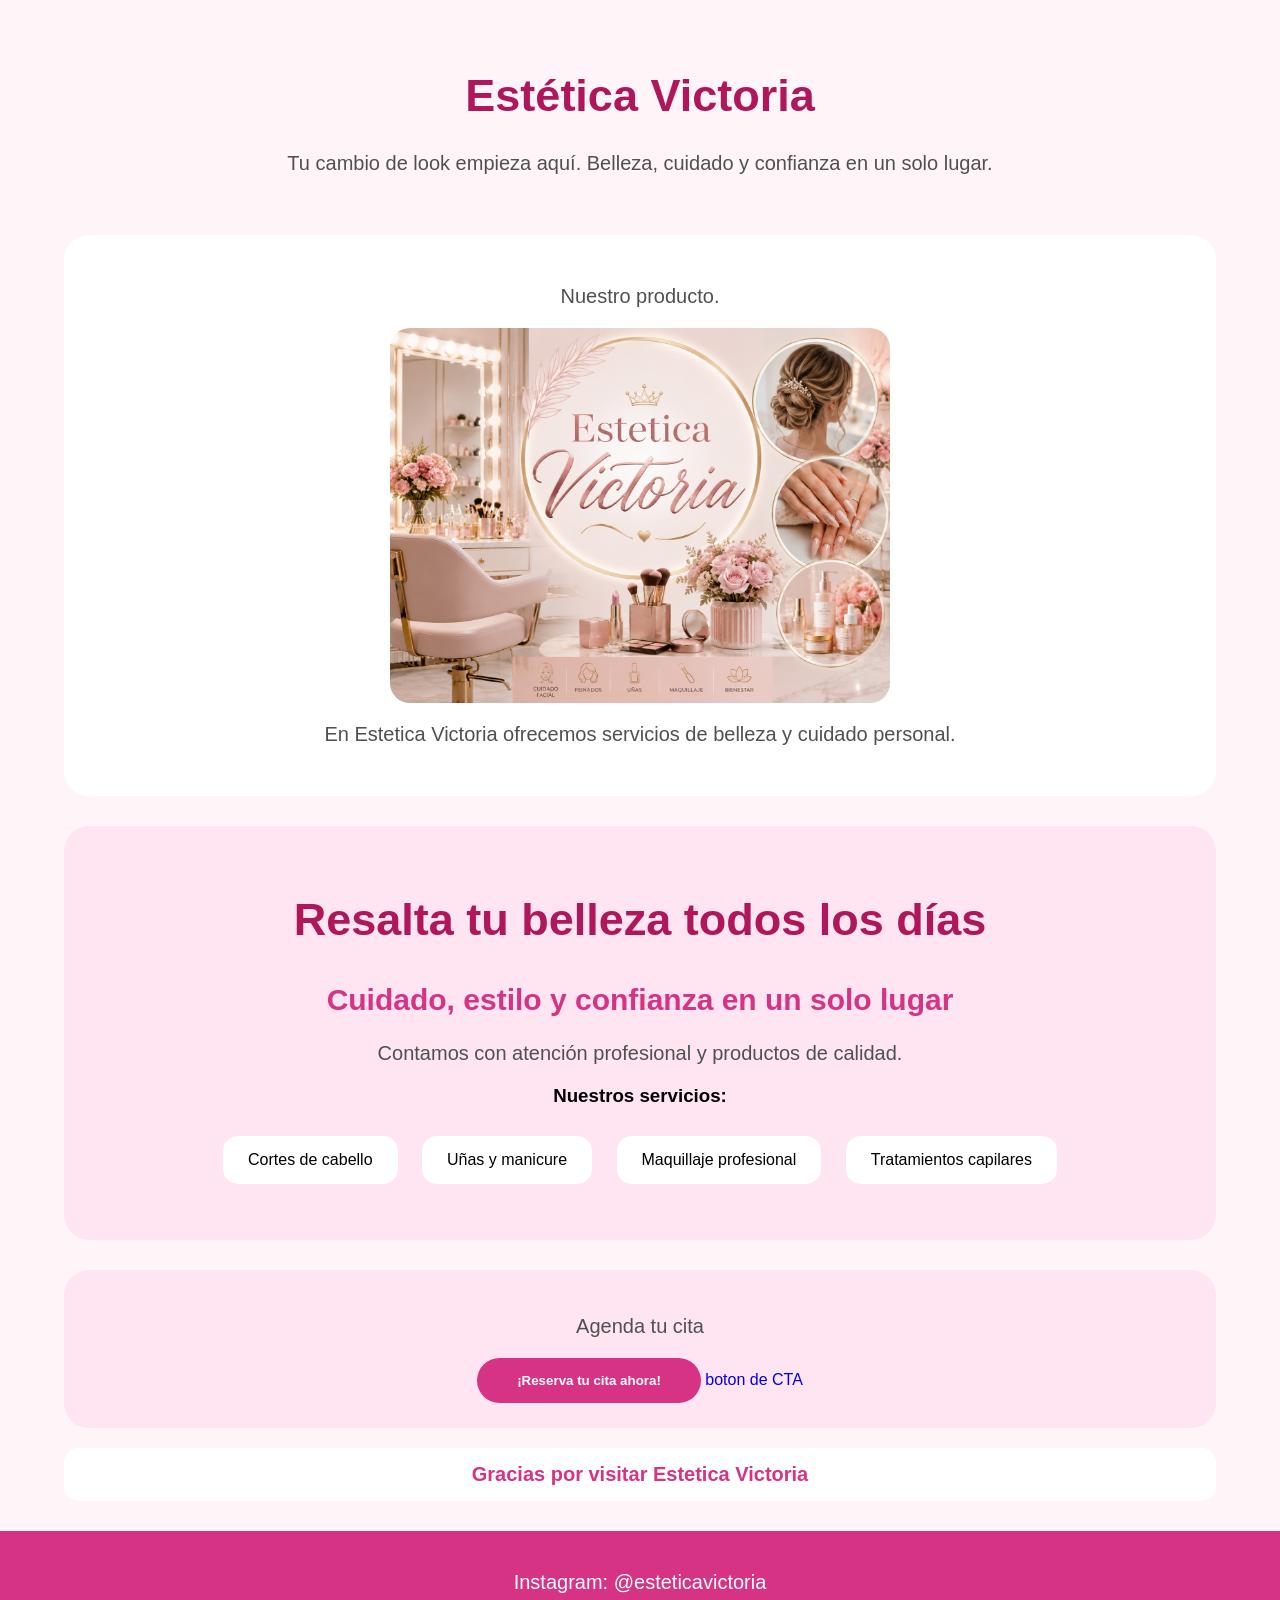
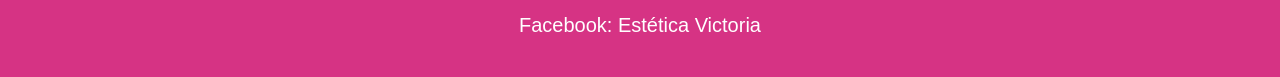
<file: Proyecto1/index.html>
<!DOCTYPE html>
<html>

<head>
    <meta charset="UTF-8">
    <title>Estetica Victoria</title>
    <link rel="stylesheet" href="css/page-sections/style.css">
</head>

<body>

    <header>
        <h1>Estética Victoria</h1>
        <p>Tu cambio de look empieza aquí. Belleza, cuidado y confianza en un solo lugar.</p>
    </header>

    <main>

        <section class="presentacion">
            <p>Nuestro producto.</p>
            <img src="css/img/estetica.png"  alt="Estética Victoria" class="imagen-estetica">
            <p>En Estetica Victoria ofrecemos servicios de belleza y cuidado personal.</p>
        </section>

        <section class="servicios">
            <h1>Resalta tu belleza todos los días</h1>

            <h2>Cuidado, estilo y confianza en un solo lugar</h2>

            <p>Contamos con atención profesional y productos de calidad.</p>

            <h3>Nuestros servicios:</h3>

            <ul>
                <li>Cortes de cabello</li>
                <li>Uñas y manicure</li>
                <li>Maquillaje profesional</li>
                <li>Tratamientos capilares</li>
            </ul>
        </section>

      <section class="cta">
    <p>Agenda tu cita</p>

    <a href="https://wa.me/527774069564?text=Hola,%20quiero%20agendar%20una%20cita">
        <button>¡Reserva tu cita ahora!</button>
    </a>

    <a href="mailto:victorymeraz@gmail.com">
        boton de CTA
    </a>
</section>

        <p class="clase-victoria">
            Gracias por visitar Estetica Victoria
        </p>

    </main>

    <footer>
        <p>Instagram: @esteticavictoria</p>
        <p>Facebook: Estética Victoria</p>
    </footer>

</body>

</html>
</file>
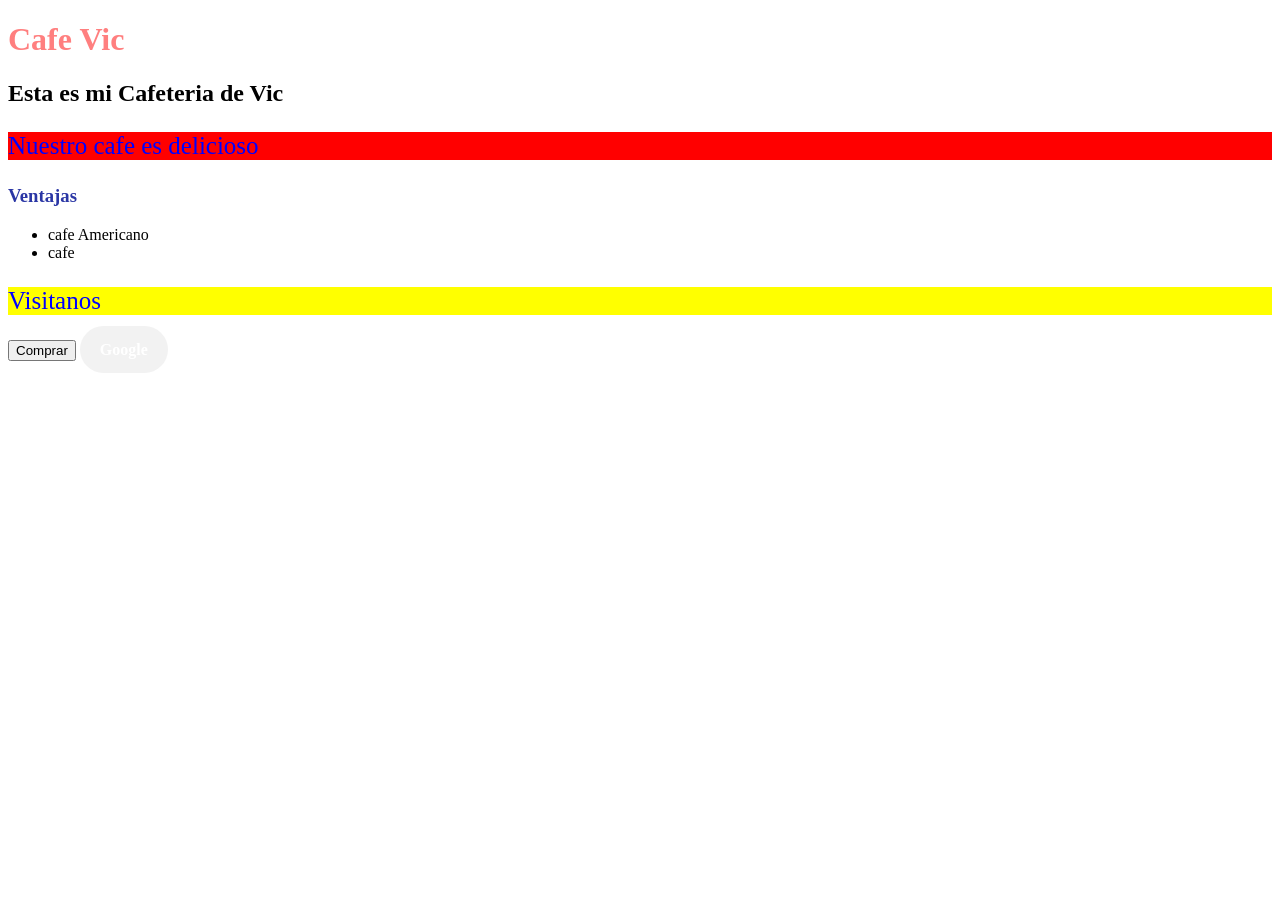
<file: Semana 1/index.html>
<!DOCTYPE html>
<html>
<head>
    <meta charset="UTF-8">
<title>Prueba 2</title>
<link rel="stylesheet" href="css/style.css">
</head>
<body>
    <div style="color: rgb(255, 127, 127);"> 
<h1>
        Cafe Vic
    </h1>
    </div>    
    <h2>Esta es mi Cafeteria de Vic</h2>
    <p>Nuestro cafe es delicioso</p>
    <h3 style="color: rgb(42, 54, 165);">Ventajas</h3>
    <ul>
    <li>cafe Americano</li>
    <li>cafe </li>
    </ul>
<p class="clase-eliel">Visitanos </p>
<button href="#" class="btn">Comprar</button>


<a href="https://www.google.com" class="boton-personalizado">Google</a>
</body>
</html>
</file>
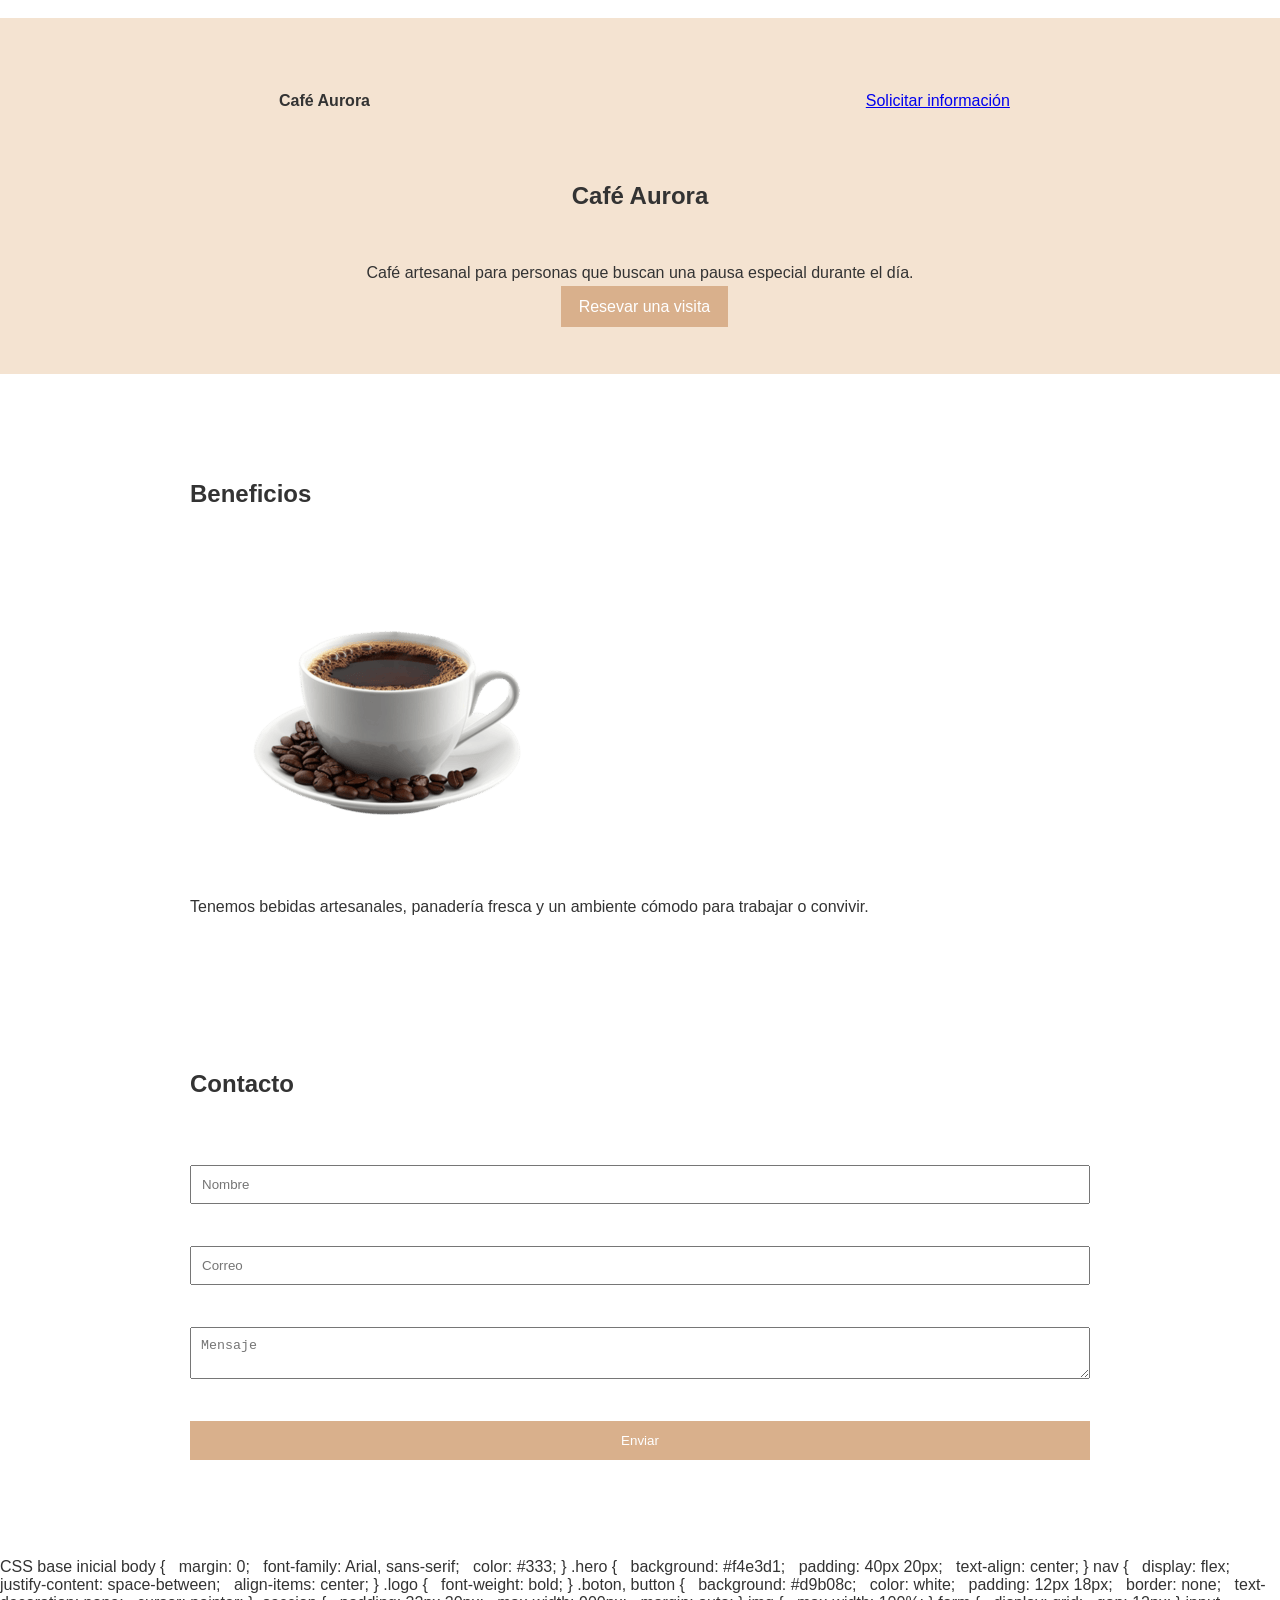
<file: semana 11/index.html>
<!DOCTYPE html>
<html lang="es">
<head>
  <meta charset="UTF-8">
  <meta name="viewport" content="width=device-width, initial-scale=1.0">
<meta name="description" content="Café Aurora - Café artesanal para personas que buscan una pausa especial durante el día.">
  <title>Cafe aurora, Cafe artesanal</title>
  <link rel="stylesheet" href="styles.css">
<link rel="icon" href="icon-aurora.png" type="image/png">
</head>
<body>

  <header class="hero">
    <nav>
      <p class="logo">Café Aurora</p>
      <a href="#contacto">Solicitar información</a>
    </nav>

    <section>
      <h1>Café Aurora</h1>
      <p>Café artesanal para personas que buscan una pausa especial durante el día.</p>
      <a class="boton" href="#contacto">Resevar una visita</a>
    </section>
  </header>

  <main>
    <section class="seccion">
      <h2>Beneficios</h2>
      <img src="cafe.webp" alt="Taza de café">
      <p>Tenemos bebidas artesanales, panadería fresca y un ambiente cómodo para trabajar o convivir.</p>
    </section>

    <section class="seccion" id="contacto">
      <h2>Contacto</h2>
      <form>
        <input type="text" placeholder="Nombre">
        <input type="email" placeholder="Correo">
        <textarea placeholder="Mensaje"></textarea>
        <button type="submit">Enviar</button>
      </form>
    </section>
  </main>

</body>
</html>

CSS base inicial

body {
  margin: 0;
  font-family: Arial, sans-serif;
  color: #333;
}

.hero {
  background: #f4e3d1;
  padding: 40px 20px;
  text-align: center;
}

nav {
  display: flex;
  justify-content: space-between;
  align-items: center;
}

.logo {
  font-weight: bold;
}

.boton,
button {
  background: #d9b08c;
  color: white;
  padding: 12px 18px;
  border: none;
  text-decoration: none;
  cursor: pointer;
}

.seccion {
  padding: 32px 20px;
  max-width: 900px;
  margin: auto;
}

img {
  max-width: 100%;
}

form {
  display: grid;
  gap: 12px;
}

input,
textarea {
  padding: 10px;
}
</file>
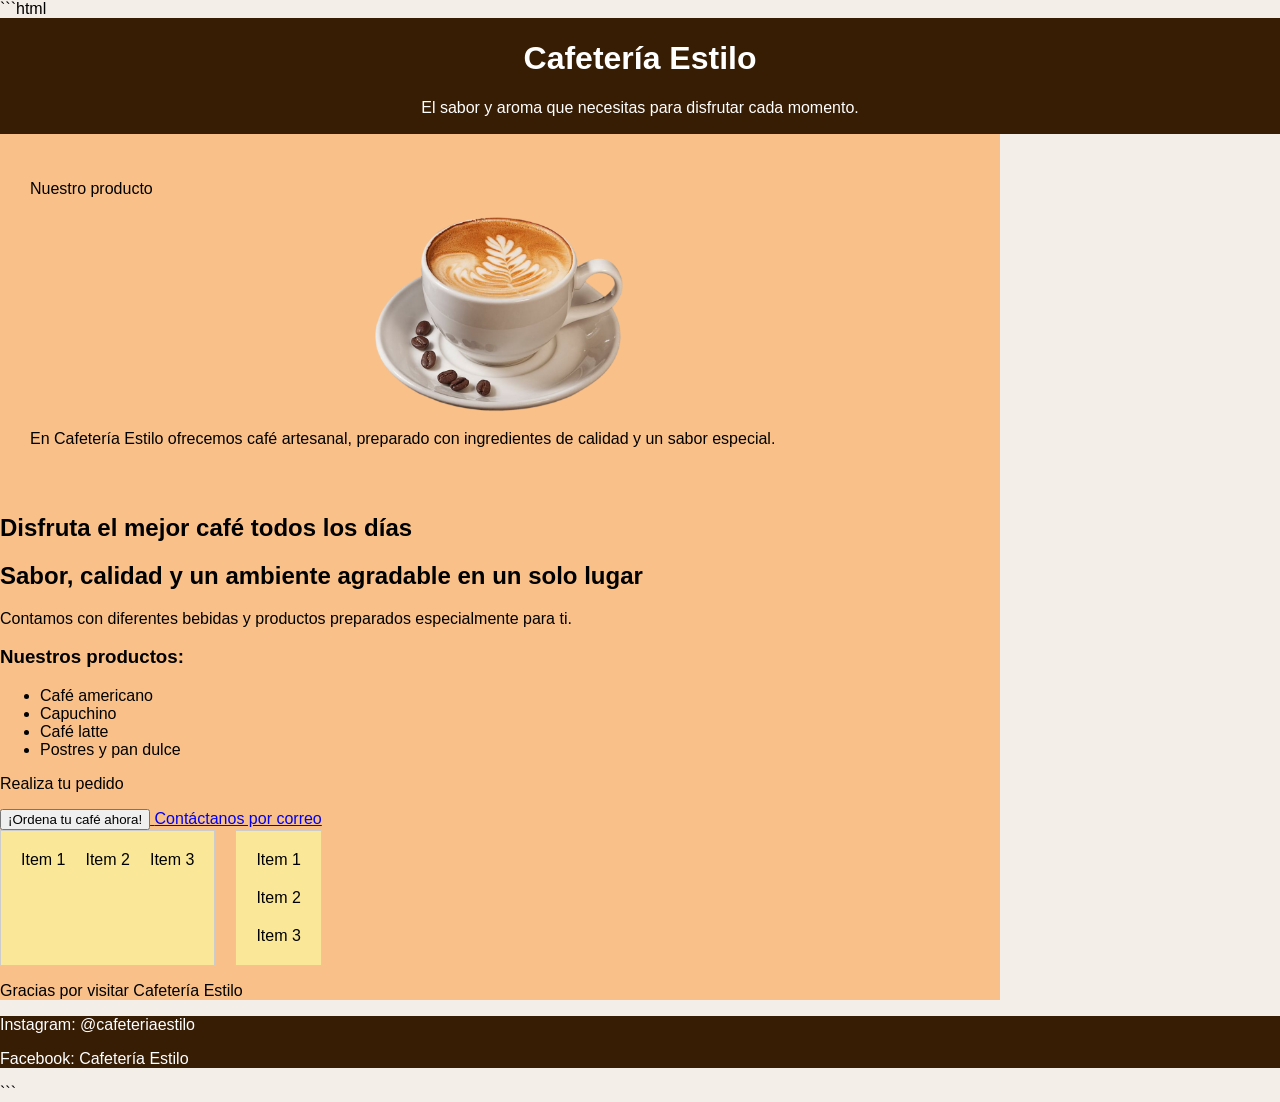
<file: semana 4/flexbox-css/index.html>
```html
<!DOCTYPE html>
<html>

<head>
    <meta charset="UTF-8">
    <title>Cafetería Estilo</title>
    <link rel="stylesheet" href="css/style.css">
</head>

<body>

    <header>
        <h1>Cafetería Estilo</h1>
        <p>El sabor y aroma que necesitas para disfrutar cada momento.</p>
    </header>

    <main>

        <section class="presentacion">
            <p>Nuestro producto</p>

           <img src="img/cafe.png"
     alt="Café artesanal de Cafetería Estilo"
     class="imagen-cafe">

            <p>
                En Cafetería Estilo ofrecemos café artesanal, preparado con ingredientes
                de calidad y un sabor especial.
            </p>
        </section>

        <section class="servicios">
            <h1>Disfruta el mejor café todos los días</h1>

            <h2>Sabor, calidad y un ambiente agradable en un solo lugar</h2>

            <p>Contamos con diferentes bebidas y productos preparados especialmente para ti.</p>

            <h3>Nuestros productos:</h3>

            <ul>
                <li>Café americano</li>
                <li>Capuchino</li>
                <li>Café latte</li>
                <li>Postres y pan dulce</li>
            </ul>
        </section>

        <section class="cta">
            <p>Realiza tu pedido</p>

            <a href="https://wa.me/527774069564?text=Hola,%20quiero%20realizar%20un%20pedido">
                <button>¡Ordena tu café ahora!</button>
            </a>

            <a href="mailto:elielorgz03@gmail.com">
                Contáctanos por correo
            </a>
        </section>

       <!-- <section class="caja">
            <p>Síguenos en nuestras redes sociales</p>
        </section> -->
       <!-- <section class="flexbox-main">
        <div>
            Item 1
        </div>
        <div>
            Item 2 
        </div>

        <div>
            Item 3  
        </div>
         
       </section>


         <section class="flexbox-main-2">
        <div>
            Item 1
        </div>
        <div>
            Item 2 
        </div>
        
        <div>
            Item 3  
        </div>
         </section> -->


        <div class="contenedor">
  <div class="flexbox-main">
    <div>
            Item 1
        </div>
        <div>
            Item 2 
        </div>

        <div>
            Item 3  
        </div>
  </div>
  <div class="flexbox-main-2"><div>
            Item 1
        </div>
        <div>
            Item 2 
        </div>

        <div>
            Item 3  
        </div></div>
</div>
        <p class="clase-victoria">
            Gracias por visitar Cafetería Estilo
        </p>

    </main>

    <footer>
        <p>Instagram: @cafeteriaestilo</p>
        <p>Facebook: Cafetería Estilo</p>
    </footer>

</body>

</html>
```
</file>
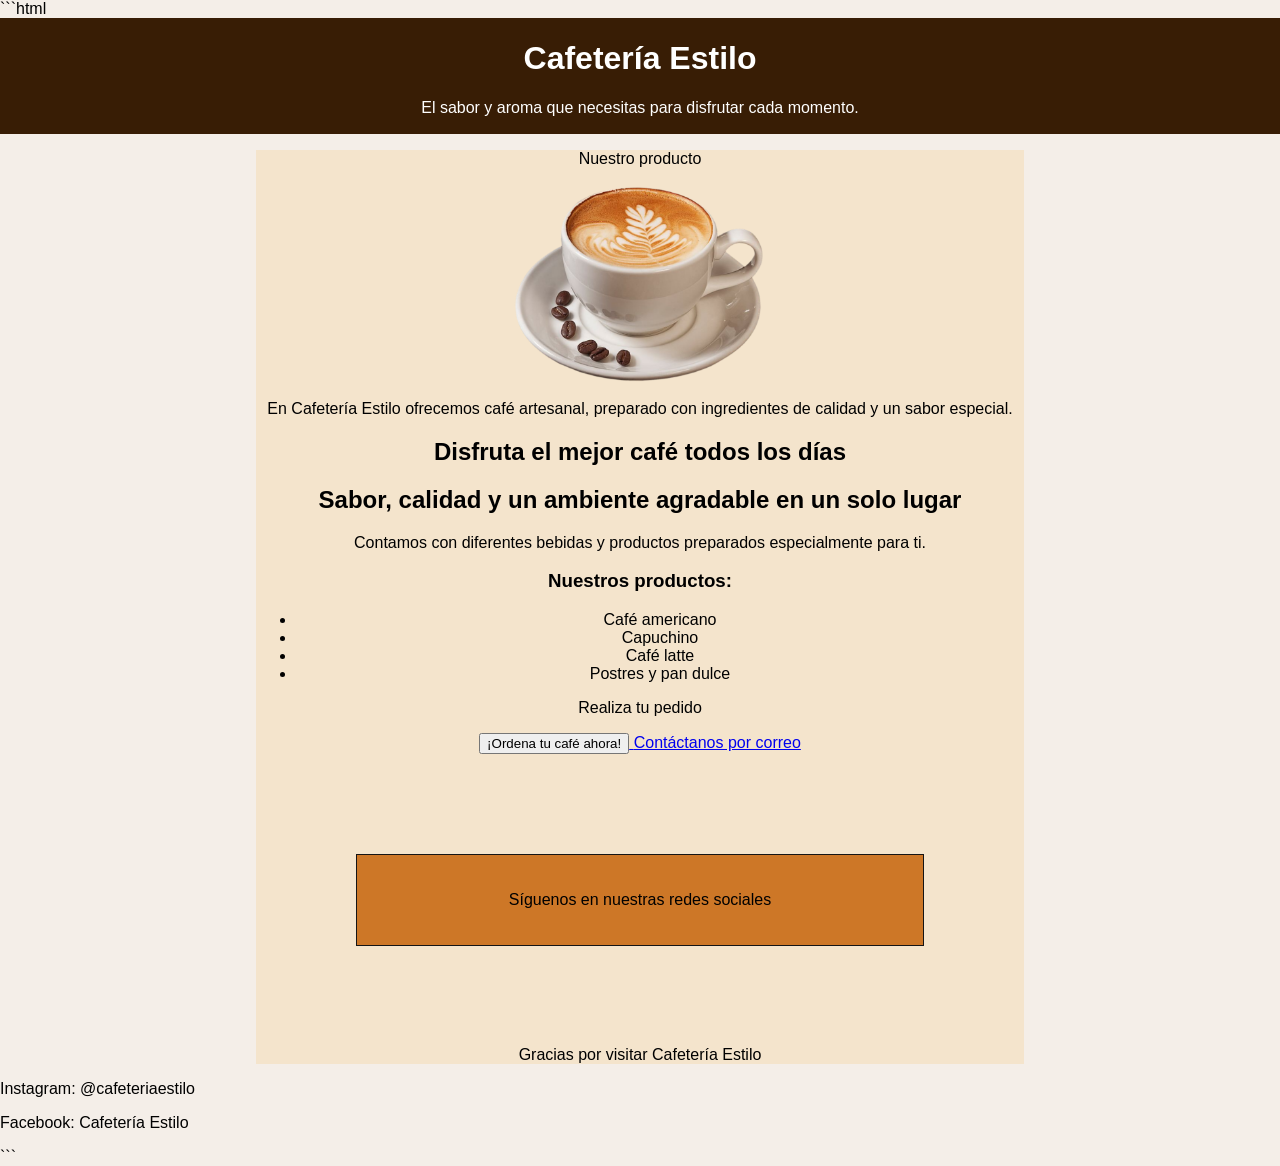
<file: semana 4/maquetado-css/index.html>
```html
<!DOCTYPE html>
<html>

<head>
    <meta charset="UTF-8">
    <title>Cafetería Estilo</title>
    <link rel="stylesheet" href="css/style.css">
</head>

<body>

    <header>
        <h1>Cafetería Estilo</h1>
        <p>El sabor y aroma que necesitas para disfrutar cada momento.</p>
    </header>

    <main>

        <section class="presentacion">
            <p>Nuestro producto</p>

           <img src="img/cafe.png"
     alt="Café artesanal de Cafetería Estilo"
     class="imagen-cafe">

            <p>
                En Cafetería Estilo ofrecemos café artesanal, preparado con ingredientes
                de calidad y un sabor especial.
            </p>
        </section>

        <section class="servicios">
            <h1>Disfruta el mejor café todos los días</h1>

            <h2>Sabor, calidad y un ambiente agradable en un solo lugar</h2>

            <p>Contamos con diferentes bebidas y productos preparados especialmente para ti.</p>

            <h3>Nuestros productos:</h3>

            <ul>
                <li>Café americano</li>
                <li>Capuchino</li>
                <li>Café latte</li>
                <li>Postres y pan dulce</li>
            </ul>
        </section>

        <section class="cta">
            <p>Realiza tu pedido</p>

            <a href="https://wa.me/527774069564?text=Hola,%20quiero%20realizar%20un%20pedido">
                <button>¡Ordena tu café ahora!</button>
            </a>

            <a href="mailto:elielorgz03@gmail.com">
                Contáctanos por correo
            </a>
        </section>

        <section class="caja">
            <p>Síguenos en nuestras redes sociales</p>
        </section>

        <p class="clase-victoria">
            Gracias por visitar Cafetería Estilo
        </p>

    </main>

    <footer>
        <p>Instagram: @cafeteriaestilo</p>
        <p>Facebook: Cafetería Estilo</p>
    </footer>

</body>

</html>
```
</file>
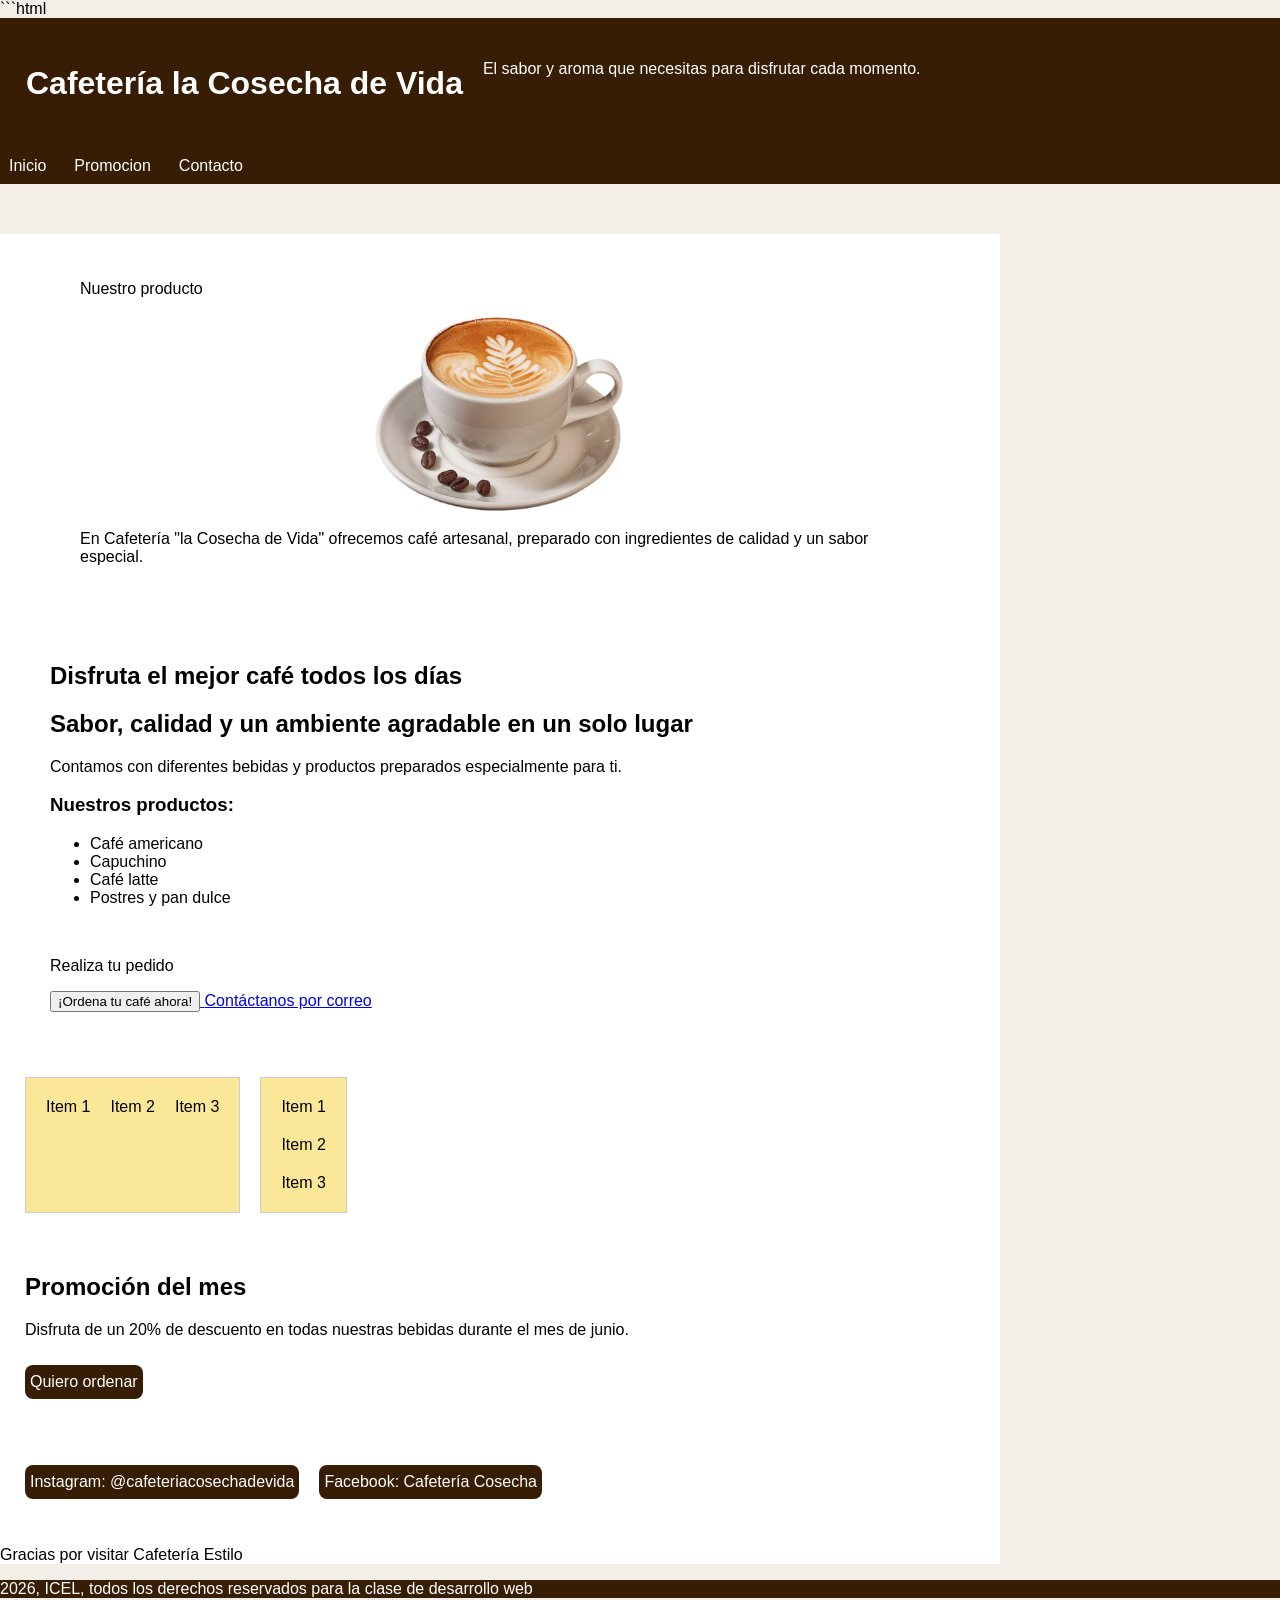
<file: Semana 5/navbar/index.html>
```html
<!DOCTYPE html>
<html>

<head>
    <meta charset="UTF-8">
    <title>Cafetería Cosecha</title>
    <link rel="stylesheet" href="css/style.css">
</head>

<body>

    <header>
        <div class="contenedor">
          <h1>Cafetería la Cosecha de Vida</h1>
        <p>El sabor y aroma que necesitas para disfrutar cada momento.</p>
        </div>

        <nav class="menu">
            <a href="#presentacion">Inicio</a>
            <a href="#promocion">Promocion</a>
            <a href="#contacto">Contacto</a>
    
        </nav>
      
    </header>

    <main>

        <section class="presentacion">
            <p>Nuestro producto</p>

           <img src="img/cafe.png"
     alt="Café artesanal de Cafetería Cosecha"
     class="imagen-cafe">

            <p>
                En Cafetería "la Cosecha de Vida" ofrecemos café artesanal, preparado con ingredientes
                de calidad y un sabor especial.
            </p>
        </section>

        <section class="servicios">
            <h1>Disfruta el mejor café todos los días</h1>

            <h2>Sabor, calidad y un ambiente agradable en un solo lugar</h2>

            <p>Contamos con diferentes bebidas y productos preparados especialmente para ti.</p>

            <h3>Nuestros productos:</h3>

            <ul>
                <li>Café americano</li>
                <li>Capuchino</li>
                <li>Café latte</li>
                <li>Postres y pan dulce</li>
            </ul>
        </section>

        <section class="cta">
            <p>Realiza tu pedido</p>

            <a href="https://wa.me/527774069564?text=Hola,%20quiero%20realizar%20un%20pedido">
                <button>¡Ordena tu café ahora!</button>
            </a>

            <a href="mailto:elielorgz03@gmail.com">
                Contáctanos por correo
            </a>
        </section>

       <!-- <section class="caja">
            <p>Síguenos en nuestras redes sociales</p>
        </section> -->
       <!-- <section class="flexbox-main">
        <div>
            Item 1
        </div>
        <div>
            Item 2 
        </div>

        <div>
            Item 3  
        </div>
         
       </section>


         <section class="flexbox-main-2">
        <div>
            Item 1
        </div>
        <div>
            Item 2 
        </div>
        
        <div>
            Item 3  
        </div>
         </section> -->


        <div class="contenedor">
  <div class="flexbox-main">
    <div>
            Item 1
        </div>
        <div>
            Item 2 
        </div>

        <div>
            Item 3  
        </div>
  </div>
  <div class="flexbox-main-2"><div>
            Item 1
        </div>
        <div>
            Item 2 
        </div>

        <div>
            Item 3  
        </div></div>
</div>

<section id="promocion" class="contenedor">
    <div class="promocion-contenido">

        <h2>Promoción del mes</h2>
        <p>Disfruta de un 20% de descuento en todas nuestras bebidas durante el mes de junio.</p>
        <a href="#Contacto" class="boton">Quiero ordenar </a>
    </div>
</section>

<section id="contacto" class="contenedor">
     <p> <a href="https://www.instagram.com/explore/locations/665921696757821/la-cosecha-de-vida-cafeteria/recent/?hl=en" class="boton-secundario">Instagram: @cafeteriacosechadevida</a></p>
        <p> <a href="https://www.facebook.com/p/Cafeter%C3%ADa-La-Cosecha-De-Vida-100066767319201/" class="boton-terciario">Facebook: Cafetería Cosecha</a></p>
</section>
        <p class="clase-victoria">
            Gracias por visitar Cafetería Estilo
        </p>

    </main>

    <footer>
        <p>2026, ICEL, todos los derechos reservados para la clase de desarrollo web</p>

    </footer>

</body>

</html>
</file>
<file: Proyecto1/css/page-sections/style.css>
body{
    margin: 0;
    background-color: #fff5f9;
    font-family: Arial, Helvetica, sans-serif;
}

header{
    text-align: center;
    padding: 40px 20px;
}

h1{
    color: #b0175b;
    font-size: 45px;
}

h2{
    color: #d63384;
    text-align: center;
    font-size: 30px;
}

h3{
    text-align: center;
}

p{
    color: rgb(80,80,80);
    font-size: 20px;
    text-align: center;
}

main{
    width: 90%;
    margin: auto;
}

.presentacion{
    text-align: center;
    background-color: white;
    padding: 30px;
    border-radius: 25px;
}

.servicios{
    text-align: center;
    background-color: #ffe4f2;
    padding: 30px;
    border-radius: 25px;
    margin-top: 30px;
}

.imagen-estetica{
    width: 500px;
    max-width: 90%;
    height: auto;
    border-radius: 20px;
    display: block;
    margin: 20px auto;
}

ul{
    list-style: none;
    padding: 0;
    text-align: center;
}

li{
    display: inline-block;
    background-color: white;
    padding: 15px 25px;
    margin: 10px;
    border-radius: 15px;
}

.cta{
    text-align: center;
    background-color: #ffe4f2;
    padding: 25px;
    margin-top: 30px;
    border-radius: 25px;
}

button,
.boton-personalizado{
    background-color:#d63384;
    color:white;
    padding:15px 40px;
    border-radius:50px;
    font-weight:bold;
    border:none;
    cursor: pointer;
}

a{
    text-decoration: none;
}

.clase-victoria{
    background-color: white;
    color: rgb(214,51,132);
    text-align: center;
    font-weight: bold;
    padding: 15px;
    border-radius: 15px;
}

footer{
    text-align: center;
    background-color: #d63384;
    color: white;
    padding: 20px;
    margin-top: 30px;
}

footer p{
    color: white;
}
</file>
<file: Semana 1/css/style.css>
p{color: blue; font-size: 25px; background-color: red; }

.clase-eliel{
    color: rgb(219, 182, 16));
    background-color: yellow;
}

/* Estilos para aparentar un boton de la clase boton-personalizado */
.boton-personalizado{
    background: #f2f2f2;
    color: white;
    padding: 15px 20px;
    text-decoration: none;
    border-radius: 50px;
    font-weight: bold;
}
</file>
<file: semana 11/styles.css>
body {
  margin: 0;
  font-family: Arial, sans-serif;
  color: #333;
}

.hero {
  background: #f4e3d1;
  padding: 40px 20px;
  text-align: center;
}

nav {
  display: flex;
  justify-content: space-between;
  align-items: center;
}

.logo {
  font-weight: bold;
}

.boton,
button {
  background: #d9b08c;
  color: white;
  padding: 12px 18px;
  border: none;
  text-decoration: none;
  cursor: pointer;
}

.seccion {
  padding: 32px 20px;
  max-width: 900px;
  margin: auto;
}

img {
  max-width: 100%;
}

form {
  display: grid;
  gap: 12px;
}

input,
textarea {
  padding: 10px;
}
</file>
<file: semana 4/flexbox-css/css/style.css>
body{
    margin: 0;
    font-family: Arial, Helvetica, sans-serif;
    color:black;
    background-color: #f4eee8;

}

header{
   text-align: center;
   color:white;
   padding: 1px;
   background-color: #381d05;
}

main{
    width: 90%;
    /* margin: 0 auto; */
    background-color: #f9c189;
    max-width: 1000px;
   /* text-align: center; */

}


.caja{
    background-color: #ffff;
    padding: 20px;
    margin-top: 100px;
    margin-bottom: 100px;
    border: #151414 5px solid;
}
.presentacion{
  padding: 30px;

}   
.imagen-cafe{
     width: 300px;
      height: auto; 
      display: block;
       margin: 0 auto; 
    }

footer{
    background-color: #381d05;
    color: white;
    padding: 15 px;
    }

.flexbox-main{
    display: flex;
    gap: 20px;
    text-align: right; 
    padding: 20px;
    background-color: rgb(255, 243, 130);
}

.flexbox-main-2{
    display: flex;
    flex-direction: column;
    gap: 20px;
    padding: 20px;
    background-color: rgba(255, 202, 202, 0.76);
}

.contenedor {
  display: flex; 
  gap: 20px;    
}


.flexbox-main, .flexbox-main-2 {
  background-color: #fae898;
  padding: 20px;
  border: 1px solid #ccc;
}
</file>
<file: semana 4/maquetado-css/css/style.css>
body{
    margin: 0;
    font-family: Arial, Helvetica, sans-serif;
    color:black;
    background-color: #f4eee8;

}

header{
   text-align: center;
   color:white;
   padding: 1px;
   background-color: #381d05;
}

main{
    width: 60%;
    margin: 0 auto;
    background-color: rgba(242, 192, 106, 0.219);
    text-align: center;
}


.caja{
    background-color: #cd7727;
    padding: 20px;
    margin: 100px;
    border: #151414 solid 1px;
}

.imagen-cafe{
     width: 300px;
      height: auto; 
      display: block;
       margin: 0 auto; 
    }
</file>
<file: Semana 5/navbar/css/style.css>
body{
    margin: 0;
    font-family: Arial, Helvetica, sans-serif;
    color:black;
    background-color: #f4eee8;

}

header{
   text-align: center;
   color:white;
   padding: 1px;
   background-color: #381d05;
}

main{
    width: 90%;
    /* margin: 0 auto; */
    background-color: #ffffff;
    max-width: 1000px;
   /* text-align: center; */

}


.caja{
    background-color: #ffff;
    padding: 20px;
    margin-top: 100px;
    margin-bottom: 100px;
    border: #151414 5px solid;
}
.presentacion{
  padding: 30px;

}   
.imagen-cafe{
     width: 300px;
      height: auto; 
      display: block;
       margin: 0 auto; 
    }

footer{
    background-color: #381d05;
    color: white;
    padding: 15 px;
    }

.flexbox-main{
    display: flex;
    gap: 20px;
    text-align: right; 
    padding: 20px;
    background-color: rgb(255, 243, 130);
}

.flexbox-main-2{
    display: flex;
    flex-direction: column;
    gap: 20px;
    padding: 20px;
    background-color: rgba(255, 202, 202, 0.76);
}

.contenedor {
  display: flex; 
  gap: 20px;    
}


.flexbox-main, .flexbox-main-2 {
  background-color: #fae898;
  padding: 20px;
  border: 1px solid #ccc;
}

.contenedor{
    padding: 15px;
    margin: 10px;
}

.menu{
    display: flex;
    gap: 12px;
    flex-wrap: wrap;
}

.menu a{
    background-color: #381d05;
    color: white;
    padding: 8px;
    border-radius: 7px;
    text-decoration: none;
}

.menu a:hover{
    background-color: #f9c189;
    color: rgb(124, 42, 218);
    transition: 0.3s;
}

section{
    margin: 50px;
}

.boton {
    display: inline-block;
    background-color: #381d05;
    color: white;
    padding: 8px 5px;
    border-radius: 8px;
    margin-top: 10px;
    text-decoration: none;
}

.boton:hover {
    background-color: #ab2bc2;
    color: rgb(244, 243, 245);
    transition: 0.3s;
}

.boton-secundario {
    display: inline-block;
    background-color: #381d05;
    color: white;
    padding: 8px 5px;
    border-radius: 8px;
    margin-top: 10px;
    text-decoration: none;
}

.boton-secundario:hover {
    background-color: #ab2bc2;
    color: rgb(244, 243, 245);
    transition: 0.3s;
}

.boton-terciario {
    display: inline-block;
    background-color: #381d05;
    color: white;
    padding: 8px 5px;
    border-radius: 8px;
    margin-top: 10px;
    text-decoration: none;
}

.boton-terciario:hover {
    background-color: #ab2bc2;
    color: rgb(244, 243, 245);
    transition: 0.3s;
}
</file>
